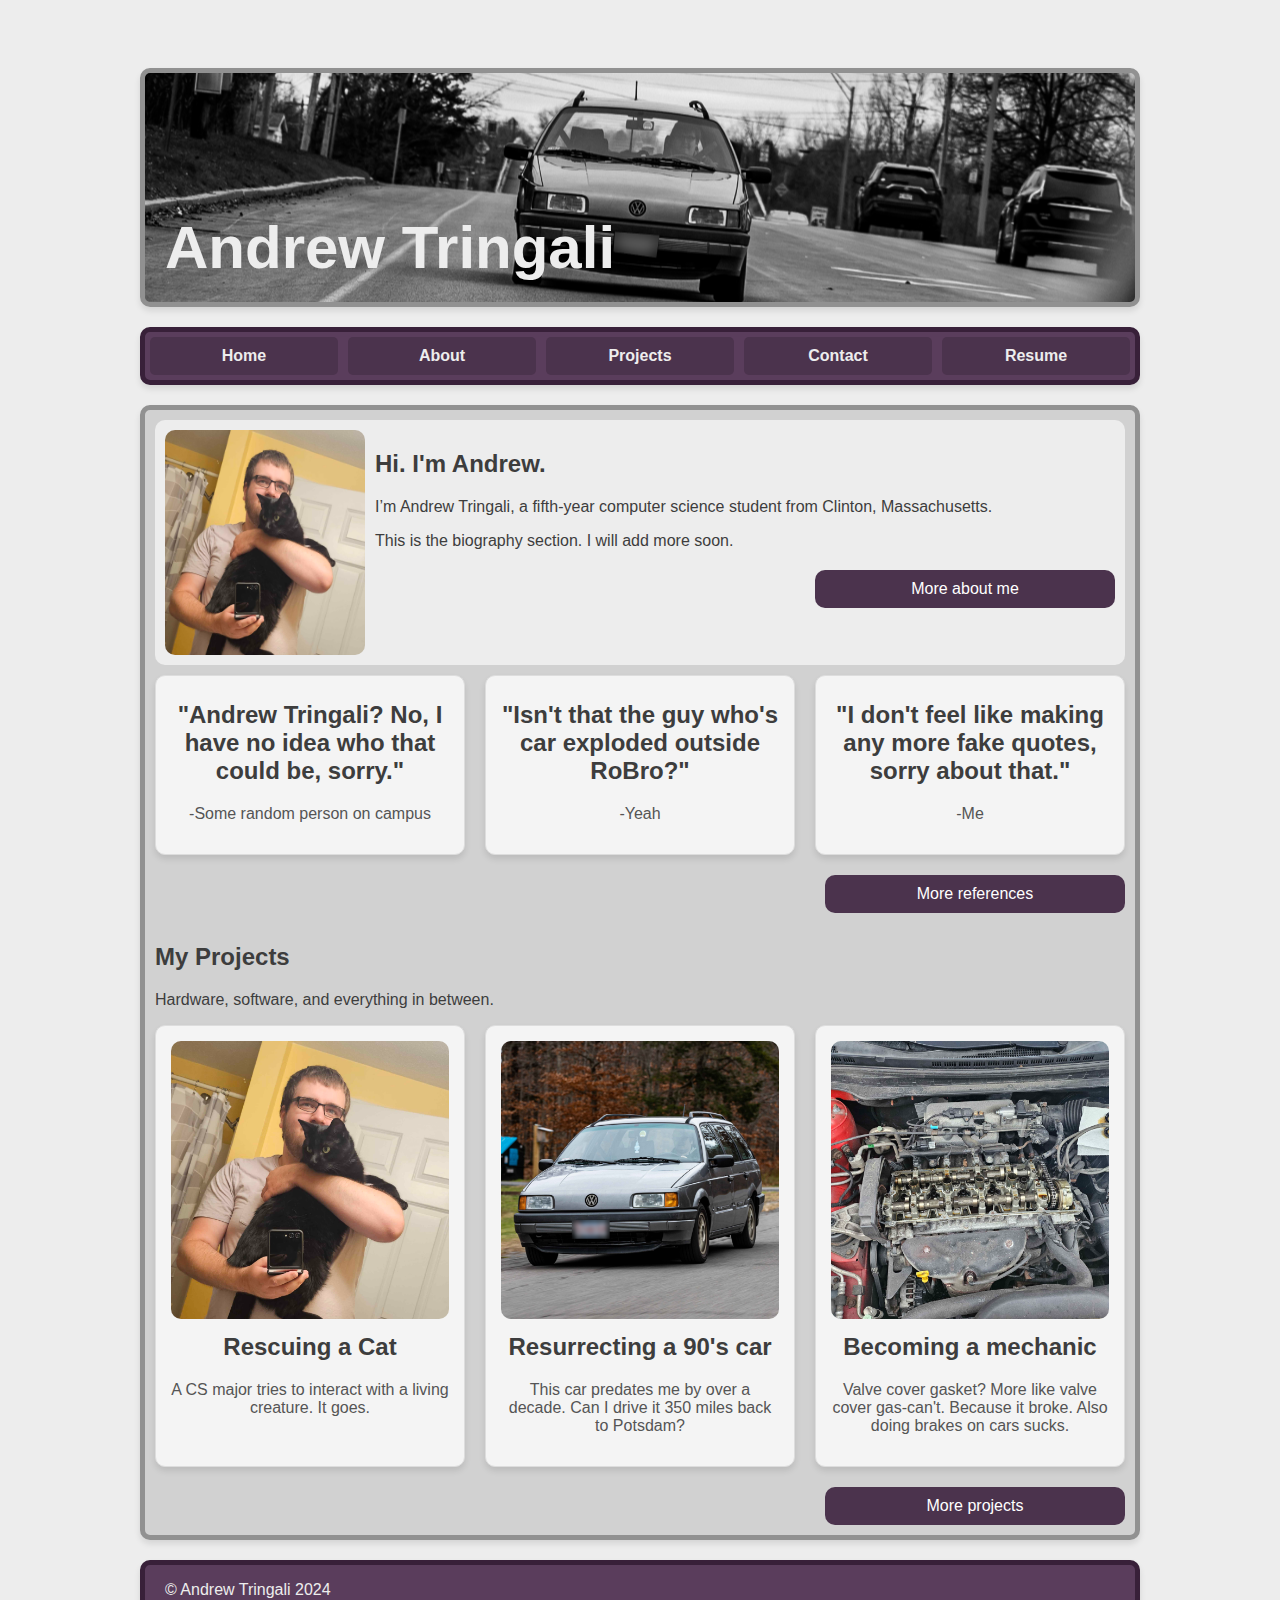
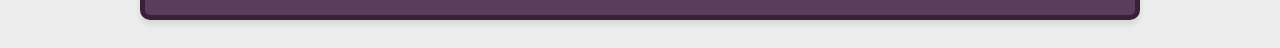
<file: index.html>
<!--Andrew Tringali COMM329 F24

CHANGES:
10/17/24: Added jquery framework & changelog (should've done earlier honestly
12/5/24: Slight improvements for final project submission)
-->

<!DOCTYPE html>
<html>
    <head>
        <title>Andrew Tringali</title>
        <meta charset="utf-8">
        <link rel="stylesheet" href="css/clean.css">
        <script src="scripts/jquery-3.7.1.js"></script>
        <script src="scripts/stuff.js"></script>
    </head>
    <body>
        <header>
            <h1>Andrew Tringali</h1>
        </header>
        <nav>
            <div class="navBar">
                <a class="navItem" href="index.html">Home</a>
                <a class="navItem" href="about.html">About</a>
                <div class="dropdown">
                    <a>Projects</a>
                    <ul class="dropdown-content">
                        <li><a href="projects.html">Overview</a></li>
                        <li><a href="#">Automotive</a></li>
                        <li><a href="#">Hardware</a></li>
                        <li><a href="#">Software</a></li>
                    </ul>
                </div>
                <a class="navItem" href="contact.html">Contact</a>
                <a class="navItem" href="resume.html">Resume</a>
            </div>
        </nav>
        <div class="mainContent">
            <div class="vertical-container">
                <div class="item">
                    <img src="images/img1.png" class="item-picture" alt="desktop"
                    width="200"
                    height="225"/>	
                    <div class="item-content">
                        <h2>Hi. I'm Andrew.</h2>
                        <p>I’m Andrew Tringali, a fifth-year computer science student from Clinton, Massachusetts.</p>
                        <p>This is the biography section. I will add more soon.</p>
                        <div class="read-more-container">
                            <a href="about.html">
                                <button class="read-more-btn">More about me</button>
                            </a>
                        </div>
                    </div>
                </div>
                <div class="itemc">
                    <div class="grid-container">
                        <div class="card">
                            <h2>"Andrew Tringali? No, I have no idea who that could be, sorry."</h2>
                            <p>-Some random person on campus</p>
                        </div>
                        <div class="card">
                            <h2>"Isn't that the guy who's car exploded outside RoBro?"</h2>
                            <p>-Yeah</p>
                        </div>
                        <div class="card">
                            <h2>"I don't feel like making any more fake quotes, sorry about that."</h2>
                            <p>-Me</p>
                        </div>
                    </div>
                    <div class="read-more-container">
                        <a href="resume.html">
                            <button class="read-more-btn">More references</button>
                        </a>
                    </div>
                </div>
                <div class="itemc">
                    <h2>My Projects</h2>
                    <p>Hardware, software, and everything in between.</p>
                    <div class="grid-container">
                        <div class="card">
                            <img src="images/img1.png" alt="Placeholder Image">
                            <h2>Rescuing a Cat</h2>
                            <p>A CS major tries to interact with a living creature. It goes.</p>
                        </div>
                        <div class="card">
                            <img src="images/img2.png" alt="Placeholder Image">
                            <h2>Resurrecting a 90's car</h2>
                            <p>This car predates me by over a decade. Can I drive it 350 miles back to Potsdam?</p>
                        </div>
                        <div class="card">
                            <img src="images/img3.png" alt="Placeholder Image">
                            <h2>Becoming a mechanic</h2>
                            <p>Valve cover gasket? More like valve cover gas-can't. Because it broke. Also doing brakes on cars sucks.</p>
                        </div>
                    </div>
                    <div class="read-more-container">
                        <a href="projects.html">
                            <button class="read-more-btn">More projects</button>
                        </a>
                    </div>
                </div>
        </div>
        </div>
        <footer>
            <p>© Andrew Tringali 2024</p>
        </footer>
    </body>
</html>
</file>
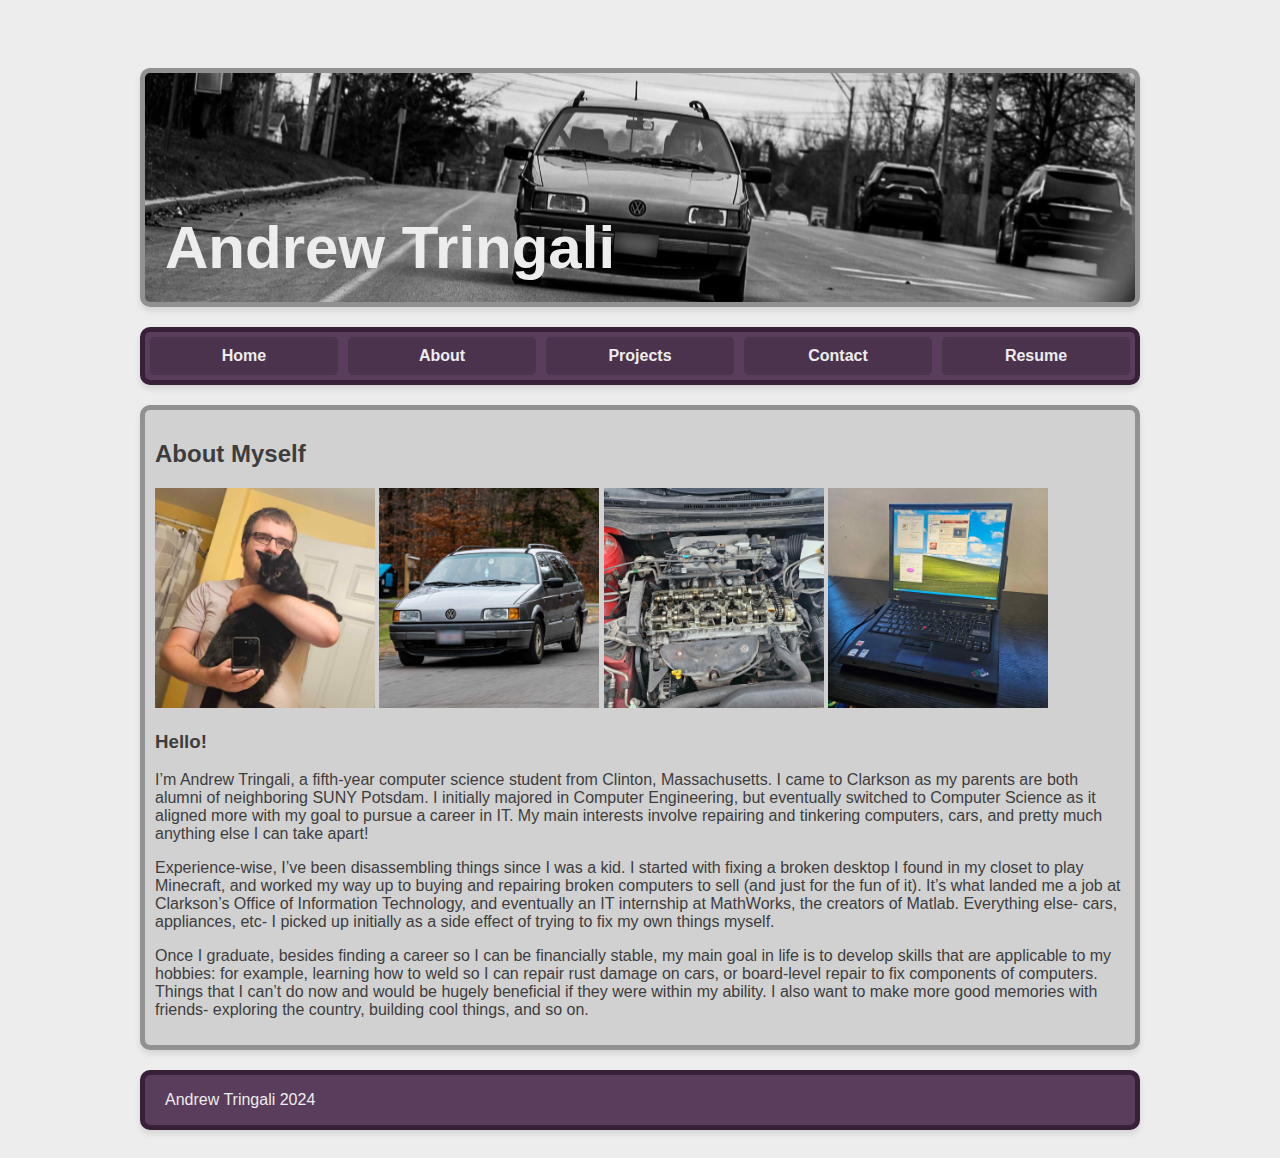
<file: about.html>
<!--Added some extra CSS from another project of mine just to pretty things up-->
<!DOCTYPE html>
<html>
    <head>
        <title>Andrew Tringali</title>
        <meta charset="utf-8">
        <link rel="stylesheet" href="css/clean.css">
        <script src="scripts/jquery-3.7.1.js"></script>
        <script src="scripts/stuff.js"></script>
    </head>
    <body>
        <header>
            <h1>Andrew Tringali</h1>
        </header>
        <nav>
            <div class="navBar">
                <a class="navItem" href="index.html">Home</a>
                <a class="navItem" href="about.html">About</a>
                <div class="dropdown">
                    <a>Projects</a>
                    <ul class="dropdown-content">
                        <li><a href="projects.html">Overview</a></li>
                        <li><a href="#">Automotive</a></li>
                        <li><a href="#">Hardware</a></li>
                        <li><a href="#">Software</a></li>
                    </ul>
                </div>
                <a class="navItem" href="contact.html">Contact</a>
                <a class="navItem" href="resume.html">Resume</a>
            </div>
        </nav>
        </header>
        <div class="mainContent">
            <h2>About Myself</h2>
            <img src="images/img1.png" style="max-width: 220px" alt="Photo of myself with my cat, Dipper";>
            <img src="images/img2.png" style="max-width: 220px" alt="Photo of me driving my project car, a 1992 Volkswagen Passat";>
            <img src="images/img3.png" style="max-width: 220px" alt="Photo of valve cover gasket replacement job on 2011 Hyundai Elantra";>
            <img src="images/img4.png" style="max-width: 220px" alt="Photo of IBM ThinkPad T43 laptop running Windows XP";>
            <h3>Hello!</h3>
            <p>I’m Andrew Tringali, a fifth-year computer science student from Clinton, Massachusetts. I came to Clarkson as my parents are both alumni of neighboring SUNY Potsdam. I initially majored in Computer Engineering, but eventually switched to Computer Science as it aligned more with my goal to pursue a career in IT. My main interests involve repairing and tinkering computers, cars, and pretty much anything else I can take apart!</p>
            <p>Experience-wise, I’ve been disassembling things since I was a kid. I started with fixing a broken desktop I found in my closet to play Minecraft, and worked my way up to buying and repairing broken computers to sell (and just for the fun of it). It’s what landed me a job at Clarkson’s Office of Information Technology, and eventually an IT internship at MathWorks, the creators of Matlab. Everything else- cars, appliances, etc- I picked up initially as a side effect of trying to fix my own things myself.</p>
            <p>Once I graduate, besides finding a career so I can be financially stable, my main goal in life is to develop skills that are applicable to my hobbies: for example, learning how to weld so I can repair rust damage on cars, or board-level repair to fix components of computers. Things that I can’t do now and would be hugely beneficial if they were within my ability. I also want to make more good memories with friends- exploring the country, building cool things, and so on.</p>
        </div>
    </div>
    <footer>
        <p>Andrew Tringali 2024</p>
    </footer>
    </body>
</html>
</file>
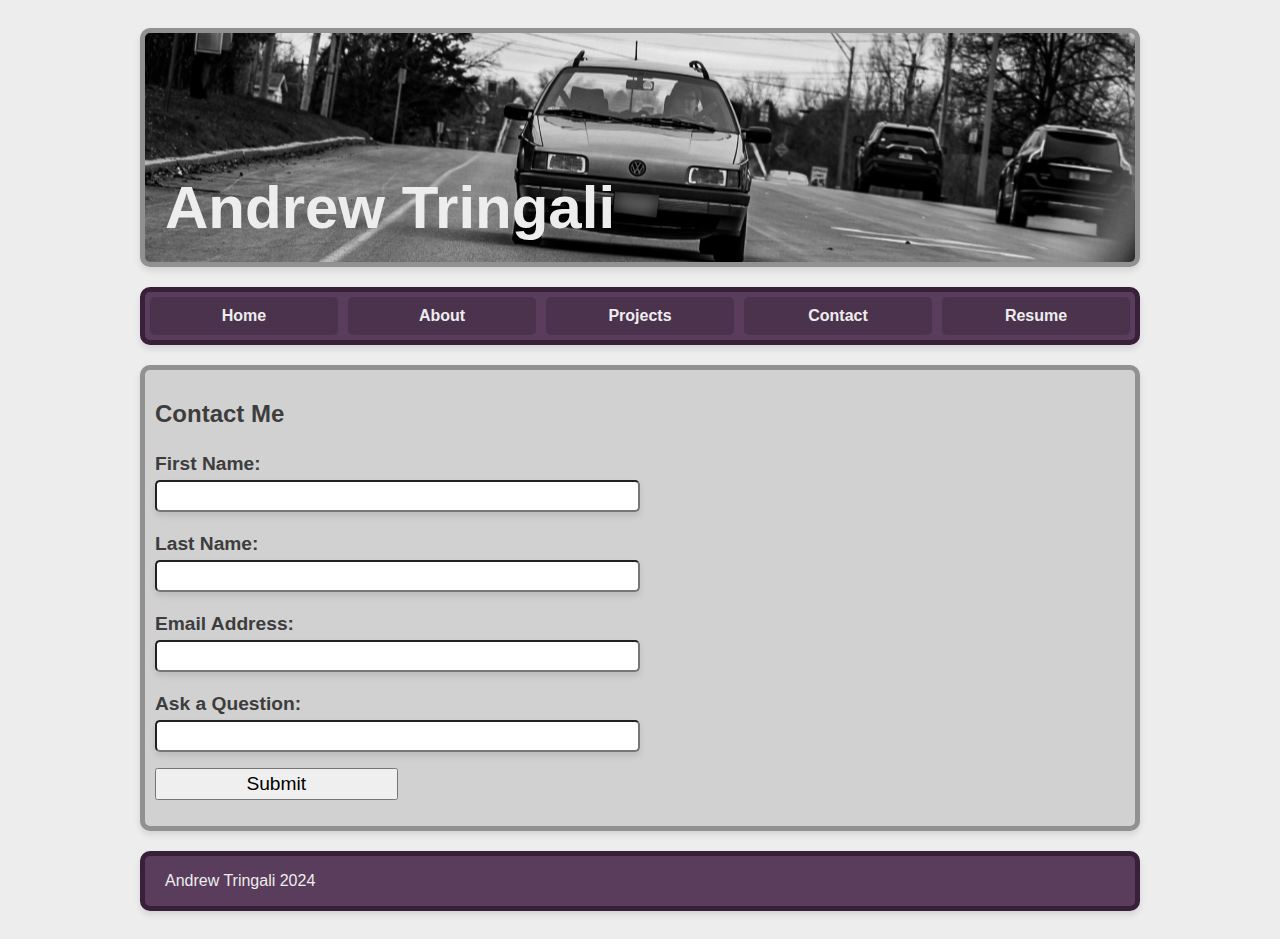
<file: contact.html>
<!--Added some extra CSS from another project of mine just to pretty things up-->
<style>
    input, label {
        display: block;
    }

    label {
        font-size: larger;
        font-weight: bold;
        padding: 5px 0px 5px 0px;
    }

    input {
        min-height: 32px;
        border-radius: 5px;
        box-shadow: 0 4px 6px rgba(0, 0, 0, 0.1);
        min-width: 50%;
    }

    button {
        min-width: 25%;
        min-height: 32px;
        font-size: larger;
    }
</style>

<!DOCTYPE html>
<html>
    <head>
        <title>Andrew Tringali</title>
        <meta charset="utf-8">
        <link rel="stylesheet" href="css/clean.css">
        <script src="scripts/jquery-3.7.1.js"></script>
        <script src="scripts/stuff.js"></script>
    </head>
    <body>
        <header>
            <h1>Andrew Tringali</h1>
        </header>
        <nav>
            <div class="navBar">
                <a class="navItem" href="index.html">Home</a>
                <a class="navItem" href="about.html">About</a>
                <div class="dropdown">
                    <a>Projects</a>
                    <ul class="dropdown-content">
                        <li><a href="projects.html">Overview</a></li>
                        <li><a href="#">Automotive</a></li>
                        <li><a href="#">Hardware</a></li>
                        <li><a href="#">Software</a></li>
                    </ul>
                </div>
                <a class="navItem" href="contact.html">Contact</a>
                <a class="navItem" href="resume.html">Resume</a>
            </div>
        </nav>
        </header>
        <div class="mainContent">
            <h2>Contact Me</h2>
            <form action="mailto:VerifiablyFakeEmail@notarealwebsite.fakeextensgdin" method="post">
                <p>
                    <label for="name">First Name:</label>
                    <input type="text" id="fname" name="user_fname" maxlength="60" required>
                </p>
                <p>
                    <label for="name">Last Name:</label>
                    <input type="text" id="lname" name="user_lname" maxlength="60" required>
                </p>
                <p>
                    <label for="mail">Email Address:</label>
                    <input type="email" id="mail" name="user_email" maxlength="60" required>
                </p>
                <p>
                    <label for="phone">Ask a Question:</label>
                    <input type="text" id="msg" name="user_msg" maxlength="256" required>
                </p>
                <p class="button">
                    <button type="submit">Submit</button>
                </p>                  
              </form>   
        </div>
    </div>
    <footer>
        <p>Andrew Tringali 2024</p>
    </footer>
    </body>
</html>
</file>
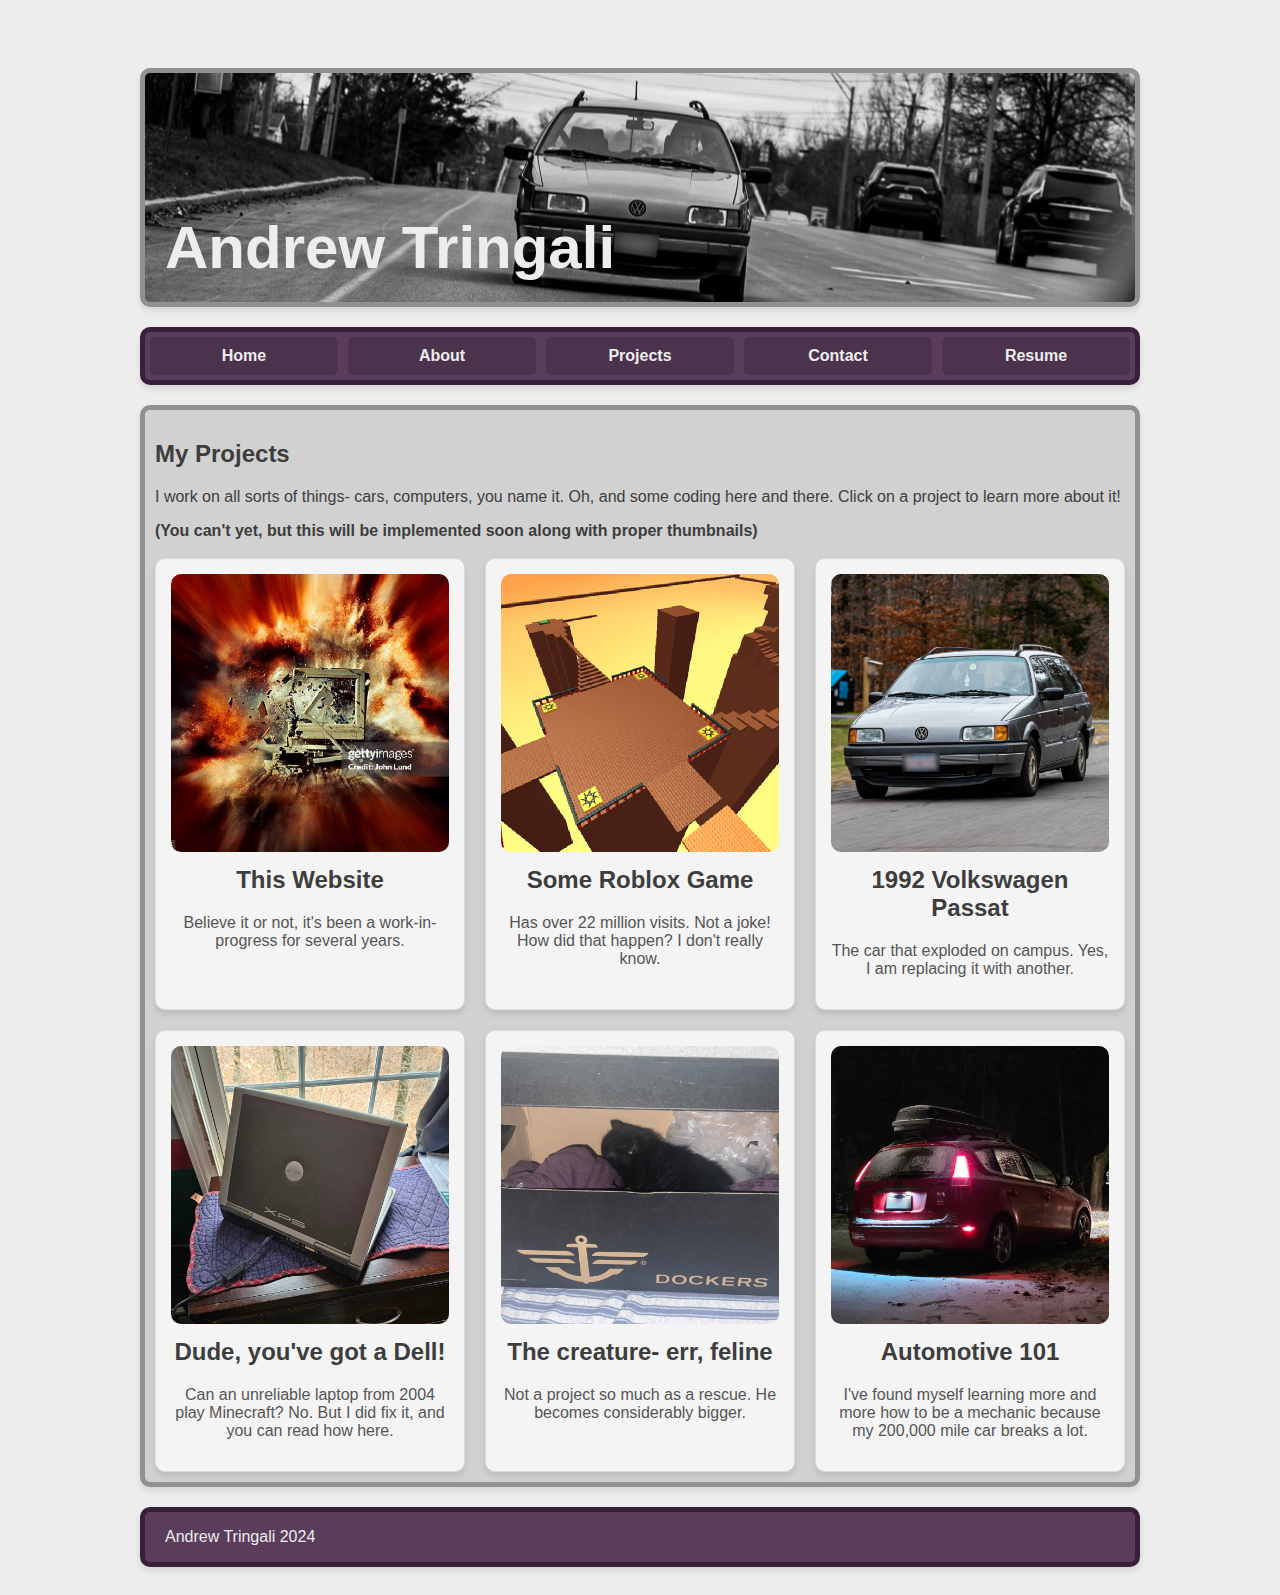
<file: projects.html>
<!--UPDATE 12/5/24: Added content. Wow!-->
<!DOCTYPE html>
<html>
    <head>
        <title>Andrew Tringali</title>
        <meta charset="utf-8">
        <link rel="stylesheet" href="css/clean.css">
        <script src="scripts/jquery-3.7.1.js"></script>
        <script src="scripts/stuff.js"></script>
    </head>
    <body>
        <header>
            <h1>Andrew Tringali</h1>
        </header>
        <nav>
            <div class="navBar">
                <a class="navItem" href="index.html">Home</a>
                <a class="navItem" href="about.html">About</a>
                <div class="dropdown">
                    <a>Projects</a>
                    <ul class="dropdown-content">
                        <li><a href="projects.html">Overview</a></li>
                        <li><a href="#">Automotive</a></li>
                        <li><a href="#">Hardware</a></li>
                        <li><a href="#">Software</a></li>
                    </ul>
                </div>
                <a class="navItem" href="contact.html">Contact</a>
                <a class="navItem" href="resume.html">Resume</a>
            </div>
        </nav>
        </header>
        <div class="mainContent">
            <h2>My Projects</h2>
            <p>I work on all sorts of things- cars, computers, you name it. Oh, and some coding here and there. Click on a project to learn more about it!</p>
            <b>(You can't yet, but this will be implemented soon along with proper thumbnails)</b>
            <br>
            <br>
            <div class="grid-container">
                <div class="card">
                    <a href="#">
                        <img src="images/img5.png" alt="Photo of a computer exploding">
                        <h2>This Website</h2>
                        <p>Believe it or not, it's been a work-in-progress for several years.</p>
                    </a>
                </div>
                <div class="card">
                    <a href="#">
                        <img src="images/img8.png" alt="A game on roblox (not mine)">
                        <h2>Some Roblox Game</h2>
                        <p>Has over 22 million visits. Not a joke! How did that happen? I don't really know.</p>
                    </a>
                </div>
                <div class="card">
                    <a href="#">
                        <img src="images/img2.png" alt="A 1992 Volkswagen Passat wagon">
                        <h2>1992 Volkswagen Passat</h2>
                        <p>The car that exploded on campus. Yes, I am replacing it with another.</p>
                    </a>
                </div>
                <div class="card">
                    <a href="#">
                        <img src="images/img6.png" alt="A Dell Inspiron XPS Laptop">
                        <h2>Dude, you've got a Dell!</h2>
                        <p>Can an unreliable laptop from 2004 play Minecraft? No. But I did fix it, and you can read how here.</p>
                    </a>
                </div>
                <div class="card">
                    <a href="#">
                        <img src="images/img7.png" alt="A small black kitten in a shoe box">
                        <h2>The creature- err, feline</h2>
                        <p>Not a project so much as a rescue. He becomes considerably bigger.</p>
                    </a>
                </div>
                <div class="card">
                    <a href="#">
                        <img src="images/img9.png" alt="A red 2011 Hyundai Elantra hatchback">
                        <h2>Automotive 101</h2>
                        <p>I've found myself learning more and more how to be a mechanic because my 200,000 mile car breaks a lot.</p>
                    </a>
                </div>
            </div>
        </div>
    </div>
    <footer>
        <p>Andrew Tringali 2024</p>
    </footer>
    </body>
</html>
</file>
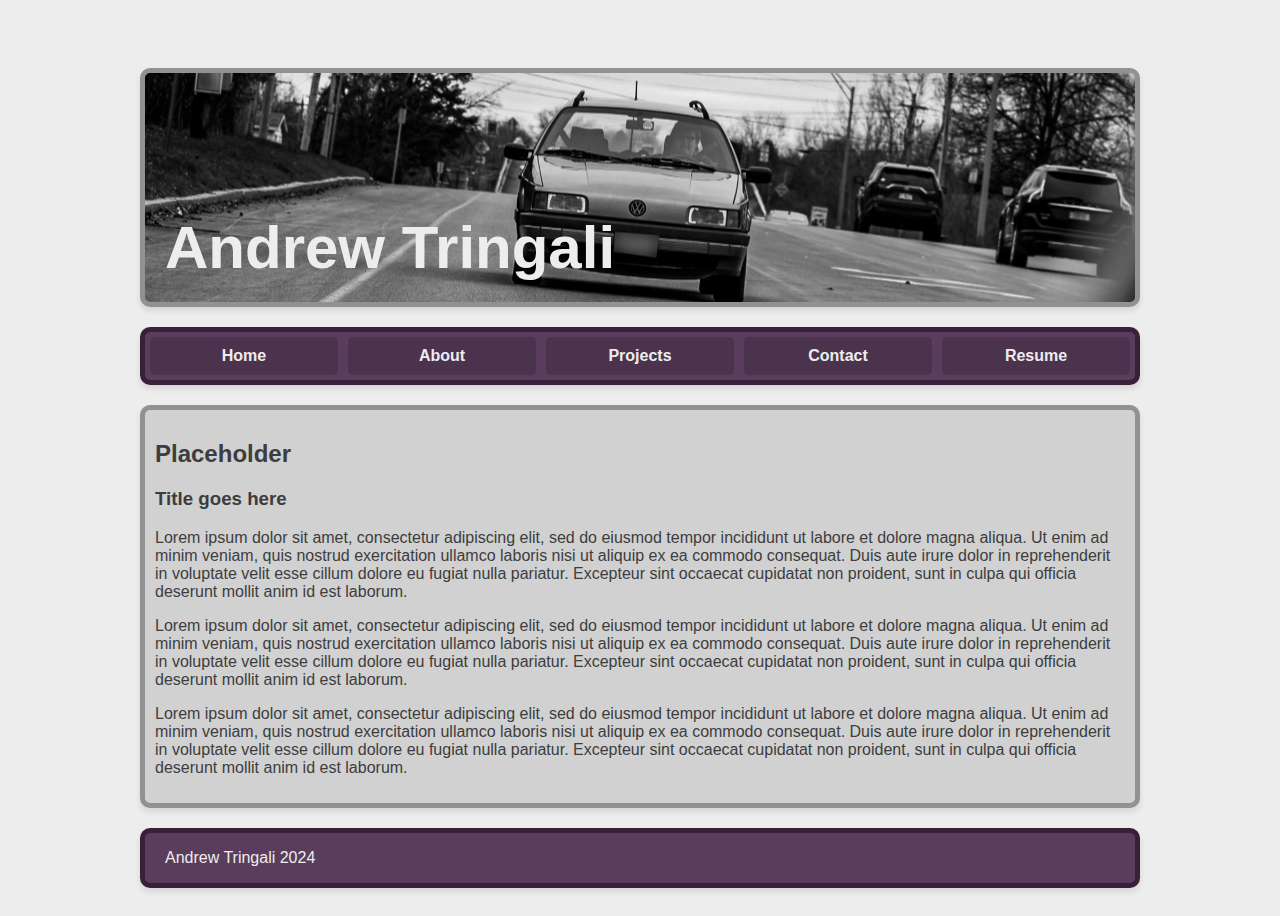
<file: resume.html>
<!--Added some extra CSS from another project of mine just to pretty things up-->
<!DOCTYPE html>
<html>
    <head>
        <title>Andrew Tringali</title>
        <meta charset="utf-8">
        <link rel="stylesheet" href="css/clean.css">
        <script src="scripts/jquery-3.7.1.js"></script>
        <script src="scripts/stuff.js"></script>
    </head>
    <body>
        <header>
            <h1>Andrew Tringali</h1>
        </header>
        <nav>
            <div class="navBar">
                <a class="navItem" href="index.html">Home</a>
                <a class="navItem" href="about.html">About</a>
                <div class="dropdown">
                    <a>Projects</a>
                    <ul class="dropdown-content">
                        <li><a href="projects.html">Overview</a></li>
                        <li><a href="#">Automotive</a></li>
                        <li><a href="#">Hardware</a></li>
                        <li><a href="#">Software</a></li>
                    </ul>
                </div>
                <a class="navItem" href="contact.html">Contact</a>
                <a class="navItem" href="resume.html">Resume</a>
            </div>
        </nav>
        </header>
        <div class="mainContent">
            <h2>Placeholder</h2>
            <h3>Title goes here</h3>
            <p>Lorem ipsum dolor sit amet, consectetur adipiscing elit, sed do eiusmod tempor incididunt ut labore et dolore magna aliqua. Ut enim ad minim veniam, quis nostrud exercitation ullamco laboris nisi ut aliquip ex ea commodo consequat. Duis aute irure dolor in reprehenderit in voluptate velit esse cillum dolore eu fugiat nulla pariatur. Excepteur sint occaecat cupidatat non proident, sunt in culpa qui officia deserunt mollit anim id est laborum.</p>
            <p>Lorem ipsum dolor sit amet, consectetur adipiscing elit, sed do eiusmod tempor incididunt ut labore et dolore magna aliqua. Ut enim ad minim veniam, quis nostrud exercitation ullamco laboris nisi ut aliquip ex ea commodo consequat. Duis aute irure dolor in reprehenderit in voluptate velit esse cillum dolore eu fugiat nulla pariatur. Excepteur sint occaecat cupidatat non proident, sunt in culpa qui officia deserunt mollit anim id est laborum.</p>
            <p>Lorem ipsum dolor sit amet, consectetur adipiscing elit, sed do eiusmod tempor incididunt ut labore et dolore magna aliqua. Ut enim ad minim veniam, quis nostrud exercitation ullamco laboris nisi ut aliquip ex ea commodo consequat. Duis aute irure dolor in reprehenderit in voluptate velit esse cillum dolore eu fugiat nulla pariatur. Excepteur sint occaecat cupidatat non proident, sunt in culpa qui officia deserunt mollit anim id est laborum.</p>
        </div>
    </div>
    <footer>
        <p>Andrew Tringali 2024</p>
    </footer>
    </body>
</html>
</file>
<file: css/clean.css>
/* css for main page */

body {
    font-family: Arial, sans-serif;
    background-color:  #EDEDED;
    color: #3D3D3D;
    padding: 20px;
    max-width: 1000px;
    margin-left: auto;
    margin-right: auto;
}

footer {
    background-color: #5A3D5C;
    border-radius: 10px;
    border: 5px solid #382039;
    box-shadow: 0 4px 6px rgba(0, 0, 0, 0.1);
    margin-top: 20px;
    padding-inline: 20px;
    color: #EDEDED;
}

h1 {
    font-family: Arial, sans-serif;
    font-size: 60px;
    padding: 20px;
    padding-top: 140px;
    background-image: url('banner.png');
    background-position: center;
    border: 5px solid #919191;
    border-radius: 10px;
    color: #EDEDED;
    box-shadow: 0 4px 6px rgba(0, 0, 0, 0.1);
    margin-bottom: 20px;
}

.mainContent {
    background-color: #D1D1D1;
    border: 5px solid #919191;
    border-radius: 10px;
    min-height: auto;
    padding: 10px;
    box-shadow: 0 4px 6px rgba(0, 0, 0, 0.1);
}

a {
    text-decoration: none;
}

/* Navbar (using flexbox) */
.navBar {
    background-color: #5A3D5C;
    border-radius: 10px;
    border: 5px solid #382039;
    display: flex;
    flex-direction: row;
    flex-wrap: nowrap;
    justify-content: space-evenly;
    box-shadow: 0 4px 6px rgba(0, 0, 0, 0.1);
    margin-bottom: 20px;
}

.navItem {
    background-color: #4b334d;
    border-radius: 5px;
    padding: 10px;
    margin: 5px;
    flex-grow: 1;
    flex-basis: 20%;
    text-align: center;
    text-decoration: none;
    color: #EDEDED;
    font-weight: bolder;
}

/* Content w/ grid. Old, probably replace soon. */
.vertical-container {
    display: grid;
    grid-template-columns: 1fr;
    grid-template-rows: auto;
    row-gap: 10px;
}

.item {
    background-color: #EDEDED;
    padding: 10px;
    padding-inline-start: 10px;
    border-radius: 10px;
    column-gap: 10px;
    display:grid;
    grid-template-columns: auto 1fr;
    grid-template-rows: 1fr;
} 

.item-picture {
    grid-column-start: 1;
    grid-template-columns: auto auto;
    grid-template-rows: 1fr;
    border-radius: 10px;
}

.item-content {
    grid-column-start: 2;
}

/* Newer somewhat decent CSS */

.grid-container {
    display: grid;
    grid-template-columns: repeat(auto-fit, minmax(250px, 1fr));
    gap: 20px;
}

.card {
    background-color: #f4f4f4;
    border: 1px solid #ddd;
    border-radius: 10px;
    padding: 15px;
    text-align: center;
    box-shadow: 0 4px 6px rgba(0, 0, 0, 0.1);
}

.card img {
    max-width: 100%;
    border-radius: 10px;
    height: auto;
}

.card h2 {
    margin-top: 10px;
    color: #3D3D3D
}

.card p {
    margin-top: 10px;
    color: #555;
}

.read-more-container {
    display: flex;
    justify-content: right;
    margin-top: 20px;
}

.read-more-btn {
    background-color: #4b334d;
    color: white;
    border: none;
    padding: 10px 20px;
    font-size: 1rem;
    border-radius: 10px;
    transition: background-color 0.3s ease;
    width: 300px;
    text-align: center;
}

.read-more-btn:hover {
    background-color: #3a283b;
}

/* Dropdown menu */

.dropdown {
    position: relative;
    background-color: #4b334d;
    border-radius: 5px;
    padding: 10px;
    margin: 5px;
    flex-grow: 1;
    flex-basis: 20%;
    text-align: center;
    text-decoration: none;
    color: #EDEDED;
    font-weight: bolder;
    cursor: pointer;
}

.dropdown-content {
    display: none;
    position: absolute;
    background-color: #f9f9f9;
    box-shadow: 0 4px 6px rgba(0, 0, 0, 0.1);
    z-index: 1;
    width: 100%;
    top: 100%; /* Align the dropdown directly below the button */
    left: 0;   /* Align it to the left of the button */
    padding: 0;
}

.dropdown-content li a {
    padding: 12px 16px;
    display: block;
    text-decoration: none;
    color: black;
    transition-duration: 0.25s;
}

.dropdown-content li {
    list-style: none;
}

.dropdown-content li a:hover {
    background-color: #ddd;
    transition-duration: 0.25s;
}

.show {
    display: block;
}
</file>
